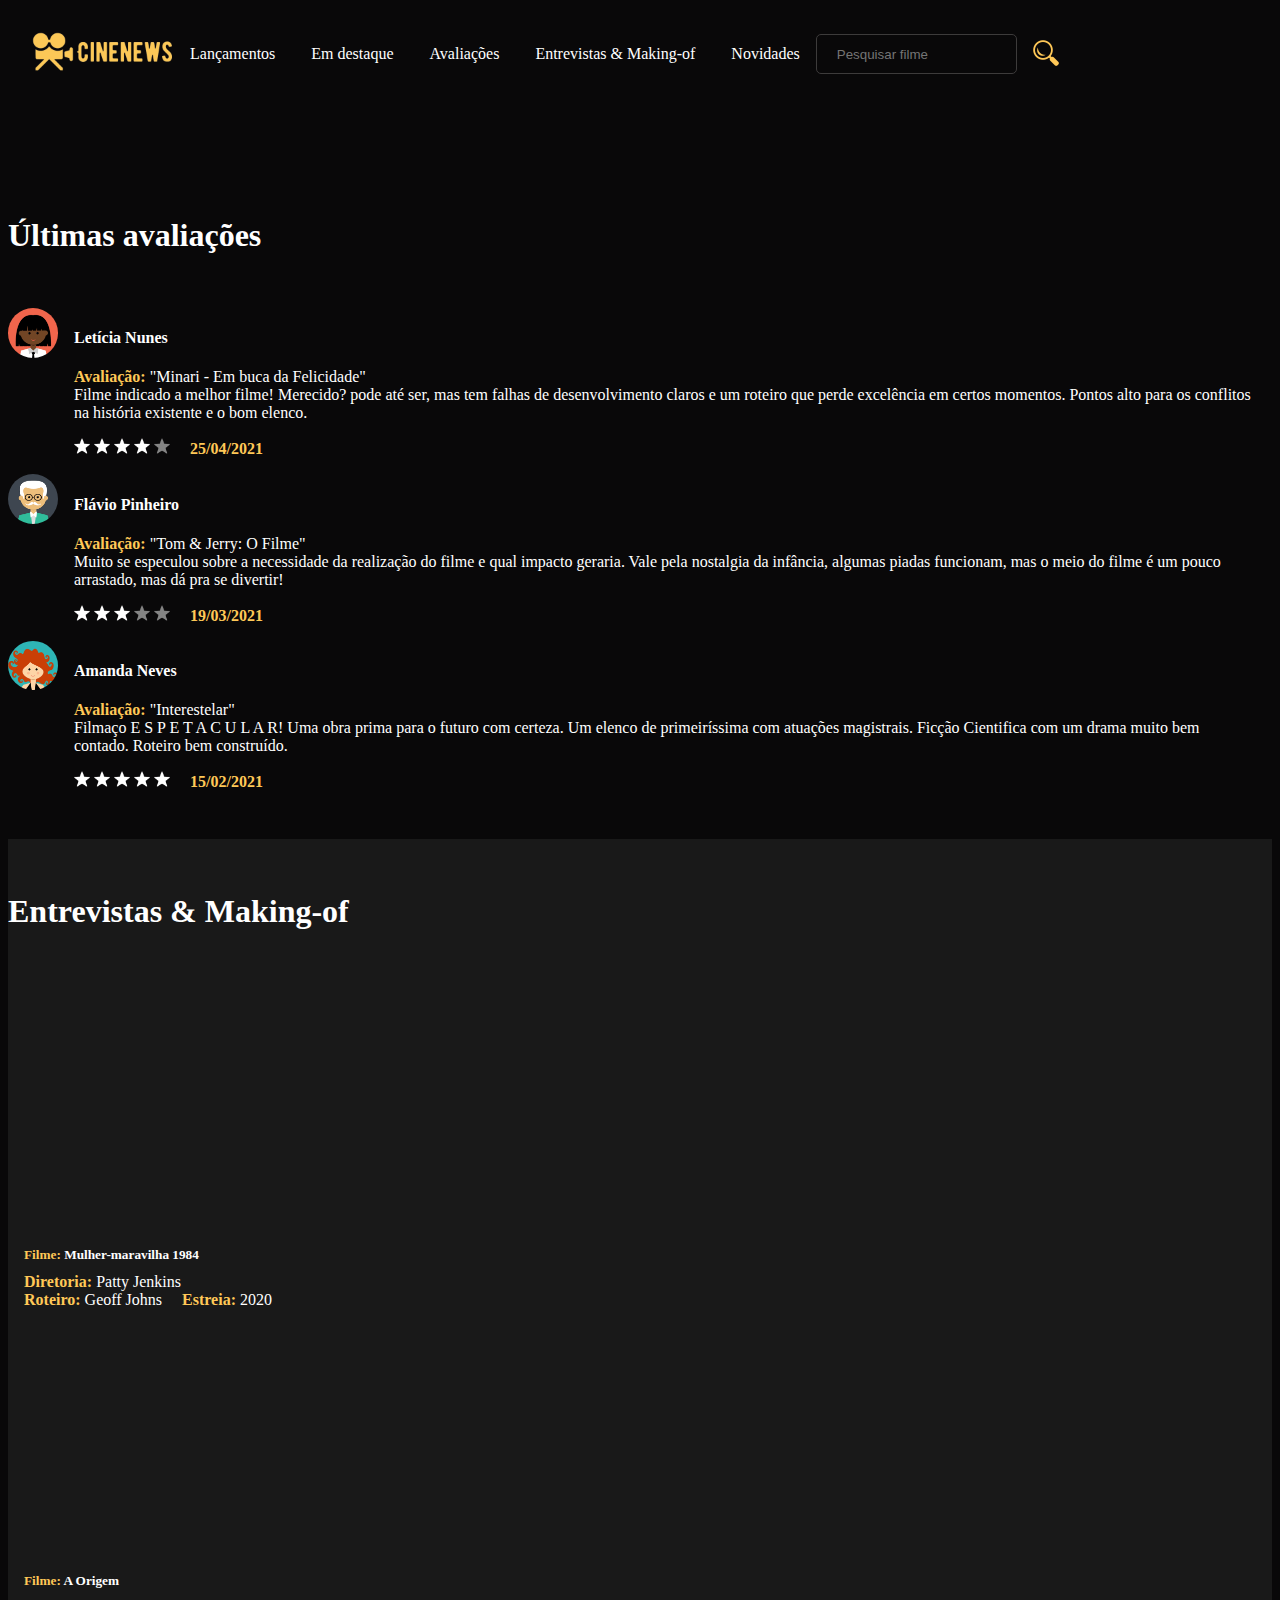
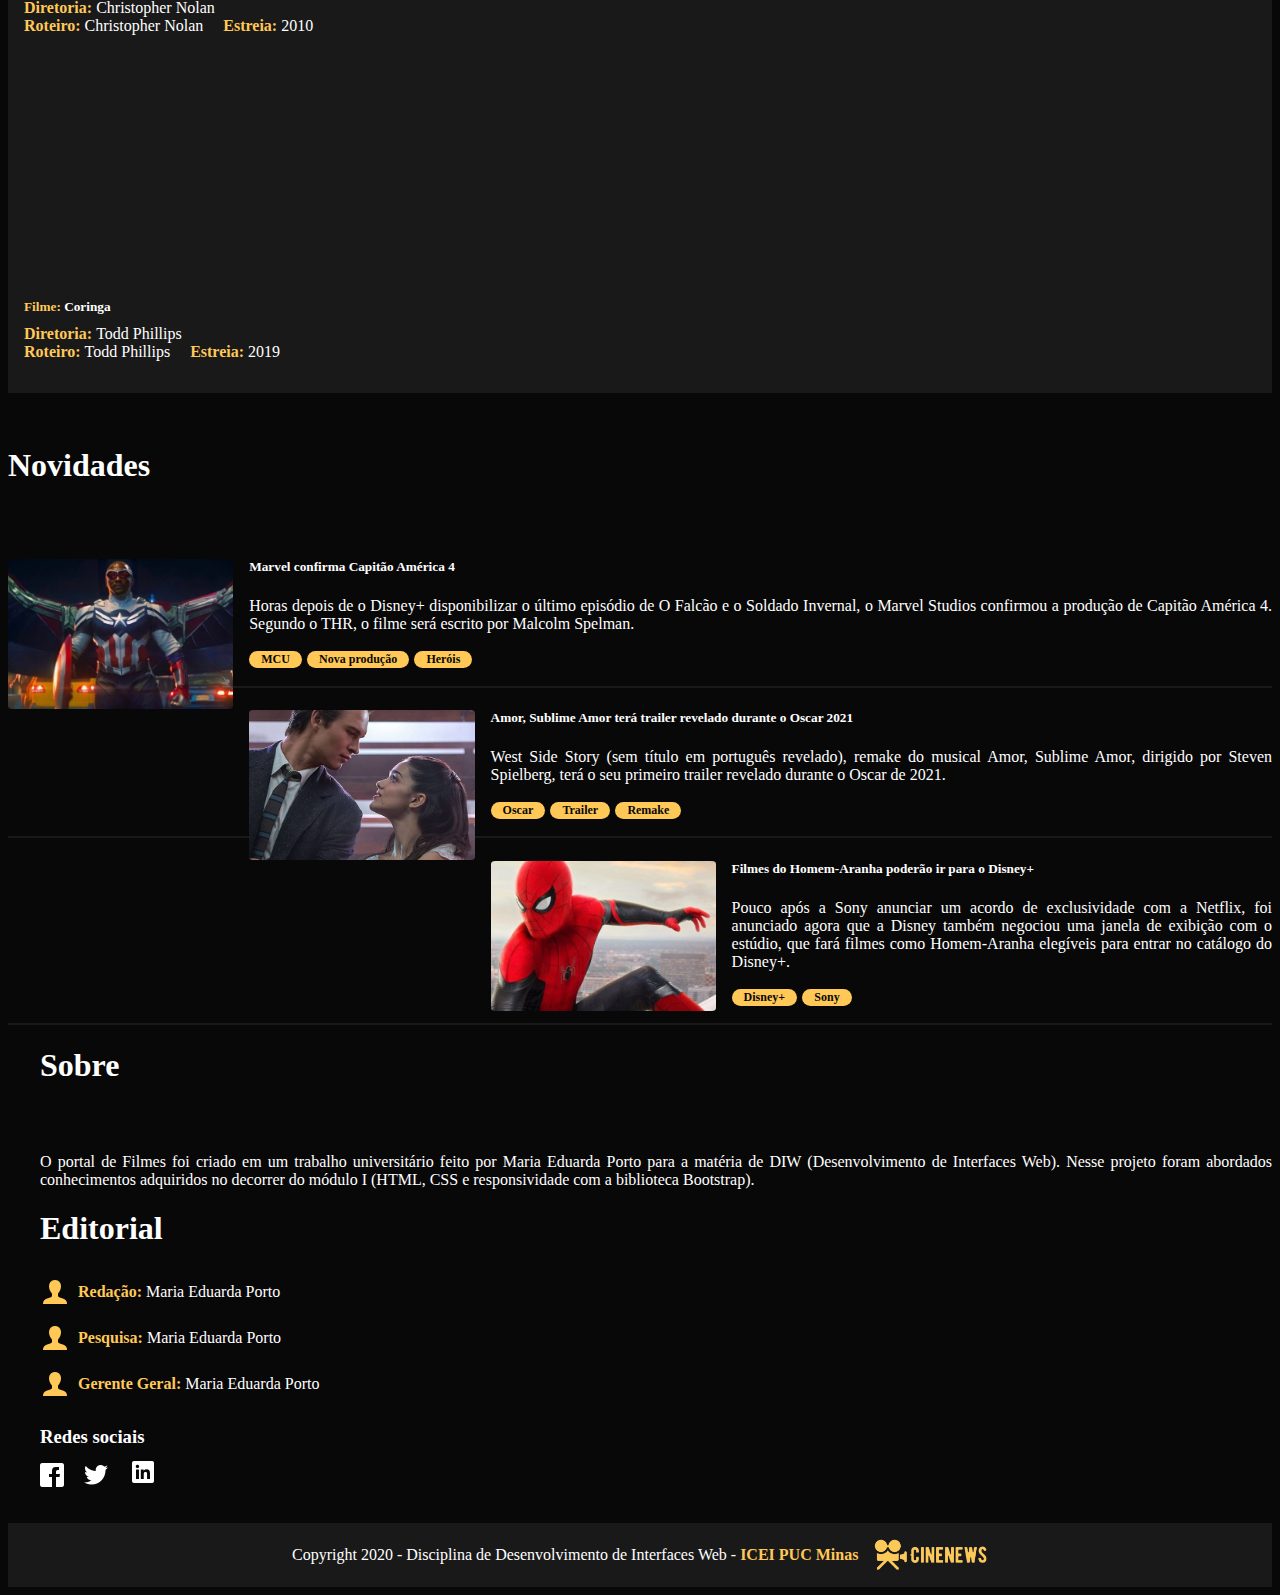
<file: MoviesPortal/index.html>
<!doctype html>
<html lang="pt-br">

<head>
    <!-- Required meta tags -->
    <meta charset="utf-8">
    <meta name="viewport" content="width=device-width, initial-scale=1">

    <!-- Bootstrap CSS -->
    <link href="https://cdn.jsdelivr.net/npm/bootstrap@5.0.0-beta3/dist/css/bootstrap.min.css" rel="stylesheet"
        integrity="sha384-eOJMYsd53ii+scO/bJGFsiCZc+5NDVN2yr8+0RDqr0Ql0h+rP48ckxlpbzKgwra6" crossorigin="anonymous">

    <!-- CSS -->
    <link rel="stylesheet" href="styles.css">

    <!-- JQuery -->
    <script src="https://code.jquery.com/jquery-3.6.0.min.js"
        integrity="sha256-/xUj+3OJU5yExlq6GSYGSHk7tPXikynS7ogEvDej/m4=" crossorigin="anonymous">
        </script>

    <!-- API The Movie DB -->
    <script src="script.js"></script>

    <title>Portal de filmes</title>
</head>

<body onload="loadContent()">
    <header class="container header">
        <div class="row menu">
            <div class="col-2 logo-container">
                <img src="imgs/logo.png" alt="Logo do site"/>
            </div>
            
            <nav class="nav-menu col-8">
                <a class="nav-item" href="#lancamentos">Lançamentos</a>
                <a class="nav-item" href="#em_destaque">Em destaque</a>
                <a class="nav-item" href="#avaliacoes">Avaliações</a>
                <a class="nav-item" href="#entrevistas_e_makingof">Entrevistas & Making-of</a>
                <a class="nav-item" href="#novidades_e_sobre">Novidades</a>
            </nav>

            <div class="input-container col-2">
                <input type="search" id="input-pesquisar" placeholder="Pesquisar filme" required/>
                <button onClick="setKeywordSearch();" type="submit" id="search-button"><img src="imgs/ic_pesquisa-ativo.png"></button>
            </div>

        </div>
    </header>
    <main>
        <div class="fundo_mais_claro">
            <section id="lancamentos" class="hidden-div">
                <div class="col-12 title_container">
                    <h1>Lançamentos</h1>
                </div>
                <div id="carouselExampleControls" class="carousel slide" data-bs-ride="carousel">
                    <div class="carousel-indicators">
                        <button type="button" data-bs-target="#carouselExampleIndicators" data-bs-slide-to="0" class="active" aria-current="true" aria-label="Slide 1"></button>
                        <button type="button" data-bs-target="#carouselExampleIndicators" data-bs-slide-to="1" aria-label="Slide 2"></button>
                        <button type="button" data-bs-target="#carouselExampleIndicators" data-bs-slide-to="2" aria-label="Slide 3"></button>
                    </div>
                    <div class="carousel-inner">
                        <div class="carousel-item active">
                            <div class="row item-lancamento" id="slide-0">            
                            </div>
                        </div>
                        <div class="carousel-item">
                            <div class="row item-lancamento" id="slide-1">            
                            </div>
                        </div>
                        <div class="carousel-item">
                            <div class="row item-lancamento" id="slide-2">            
                            </div>
                        </div>
                    </div>
                    <button class="carousel-control-prev" type="button" data-bs-target="#carouselExampleControls"
                        data-bs-slide="prev">
                        <span class="carousel-control-prev-icon" aria-hidden="true"></span>
                        <span class="visually-hidden">Previous</span>
                    </button>
                    <button class="carousel-control-next" type="button" data-bs-target="#carouselExampleControls"
                        data-bs-slide="next">
                        <span class="carousel-control-next-icon" aria-hidden="true"></span>
                        <span class="visually-hidden">Next</span>
                    </button>
                </div>
            </section>
        </div>

        <!-- Container da seção Em destaque e Avaliações -->
        <div class="container">
            <section class="row" id="em_destaque">
                <div class="col-12 title_container hidden-div">
                    <h1>Em destaque</h1>
                </div>
            </section>

            <section class="row" id="avaliacoes">
                <div class="title_container">
                    <h1>Últimas avaliações</h1>
                </div>

                <div class="col-12 col-sm-12 col-md-12 col-lg-4 avaliacao">
                    <div class="foto_avaliador_container">
                        <img class="foto_avaliador" src="imgs/avaliadores/avaliador-01.png" alt="Avaliador 01">
                    </div>

                    <div class="conteudo_avaliacao">
                        <h4>Letícia Nunes</h4>
                        <div class="texto_avaliacao">
                            <p>
                                <span class="highlight">Avaliação: </span> "Minari - Em buca da Felicidade"<br>
                                Filme indicado a melhor filme! Merecido? pode até ser, mas tem falhas de desenvolvimento
                                claros e um roteiro que perde excelência em certos momentos. Pontos alto para os
                                conflitos
                                na história existente e o bom elenco.
                            </p>
                        </div>

                        <div class="estrelas_avaliacao_usuario">
                            <img class="estrela_avaliacao_usuario" src="imgs/estrela-preenchida.png" alt="estrelinha" />
                            <img class="estrela_avaliacao_usuario" src="imgs/estrela-preenchida.png" alt="estrelinha" />
                            <img class="estrela_avaliacao_usuario" src="imgs/estrela-preenchida.png" alt="estrelinha" />
                            <img class="estrela_avaliacao_usuario" src="imgs/estrela-preenchida.png" alt="estrelinha" />
                            <img class="estrela_avaliacao_usuario estrela_desativada" src="imgs/estrela-preenchida.png"
                                alt="estrelinha" />
                            <text><span class="highlight">25/04/2021</span><text>
                        </div>
                    </div>
                </div>

                <div class="col-12 col-sm-12 col-md-12 col-lg-4 avaliacao">
                    <div class="foto_avaliador_container">
                        <img class="foto_avaliador" src="imgs/avaliadores/avaliador-02.png" alt="Avaliador 02">
                    </div>

                    <div class="conteudo_avaliacao">
                        <div class="texto_avaliacao">
                            <h4>Flávio Pinheiro</h4>
                            <p>
                                <span class="highlight">Avaliação: </span> "Tom & Jerry: O Filme"<br>
                                Muito se especulou sobre a necessidade da realização do filme e
                                qual impacto geraria. Vale pela nostalgia da infância, algumas piadas funcionam, mas o
                                meio do filme é um pouco arrastado, mas dá pra se divertir!
                            </p>
                        </div>


                        <div class="estrelas_avaliacao_usuario">
                            <img class="estrela_avaliacao_usuario" src="imgs/estrela-preenchida.png" alt="estrelinha" />
                            <img class="estrela_avaliacao_usuario" src="imgs/estrela-preenchida.png" alt="estrelinha" />
                            <img class="estrela_avaliacao_usuario" src="imgs/estrela-preenchida.png" alt="estrelinha" />
                            <img class="estrela_avaliacao_usuario estrela_desativada" src="imgs/estrela-preenchida.png"
                                alt="estrelinha" />
                            <img class="estrela_avaliacao_usuario estrela_desativada" src="imgs/estrela-preenchida.png"
                                alt="estrelinha" />
                            <text><span class="highlight">19/03/2021</span><text>
                        </div>
                    </div>
                </div>

                <div class="col-12 col-sm-12 col-md-12 col-lg-4 avaliacao avaliacao_para_esconder">
                    <div class="foto_avaliador_container">
                        <img class="foto_avaliador" src="imgs/avaliadores/avaliador-03.png" alt="Avaliador 03">
                    </div>

                    <div class="conteudo_avaliacao">
                        <div class="texto_avaliacao">
                            <h4>Amanda Neves</h4>
                            <p>
                                <span class="highlight">Avaliação: </span> "Interestelar"<br>
                                Filmaço E S P E T A C U L A R! Uma obra prima para o futuro com certeza.
                                Um elenco de primeiríssima com atuações magistrais.
                                Ficção Cientifica com um drama muito bem contado. Roteiro bem construído.
                            </p>
                        </div>

                        <div class="estrelas_avaliacao_usuario">
                            <img class="estrela_avaliacao_usuario" src="imgs/estrela-preenchida.png" alt="estrelinha" />
                            <img class="estrela_avaliacao_usuario" src="imgs/estrela-preenchida.png" alt="estrelinha" />
                            <img class="estrela_avaliacao_usuario" src="imgs/estrela-preenchida.png" alt="estrelinha" />
                            <img class="estrela_avaliacao_usuario" src="imgs/estrela-preenchida.png" alt="estrelinha" />
                            <img class="estrela_avaliacao_usuario" src="imgs/estrela-preenchida.png" alt="estrelinha" />
                            <text><span class="highlight">15/02/2021</span><text>
                        </div>
                    </div>
                </div>
            </section>
        </div>
        <div class="fundo_mais_claro">
            <div class="container">
                <section class="row" id="entrevistas_e_makingof">
                    <div class="col-12 title_container">
                        <h1>Entrevistas & Making-of</h1>
                    </div>

                    <div class="col-12 col-sm-12 col-lg-4 entrevista">
                        <div class="video_entrevista">
                            <iframe src="https://www.youtube.com/embed/1A_a_xkSEV4" title="YouTube video player"
                                frameborder="0"
                                allow="accelerometer; autoplay; clipboard-write; encrypted-media; gyroscope; picture-in-picture"
                                allowfullscreen></iframe>
                        </div>
                        <div class="descricao_entrevista">
                            <h5><span class="highlight">Filme: </span>Mulher-maravilha 1984</h5>
                            <text class="nome_diretoria"><span class="highlight">Diretoria: </span>Patty Jenkins</text>
                            <text><span class="highlight">Roteiro: </span>Geoff Johns</text>
                            <text><span class="highlight">Estreia: </span>2020</text>
                        </div>
                    </div>

                    <div class="col-12 col-sm-12 col-lg-4 entrevista">
                        <div class="video_entrevista">
                            <iframe src="https://www.youtube.com/embed/ft9vFjwCvJE" title="YouTube video player"
                                frameborder="0"
                                allow="accelerometer; autoplay; clipboard-write; encrypted-media; gyroscope; picture-in-picture"
                                allowfullscreen></iframe>
                        </div>
                        <div class="descricao_entrevista">
                            <h5><span class="highlight">Filme: </span>A Origem</h5>
                            <text class="nome_diretoria"><span class="highlight">Diretoria: </span>Christopher
                                Nolan</text>
                            <text><span class="highlight">Roteiro: </span>Christopher Nolan</text>
                            <text><span class="highlight">Estreia: </span>2010</text>
                        </div>
                    </div>

                    <div class="col-12 col-sm-12 col-lg-4 entrevista">
                        <div class="video_entrevista">
                            <iframe src="https://www.youtube.com/embed/mox0_xGO-Do" title="YouTube video player"
                                frameborder="0"
                                allow="accelerometer; autoplay; clipboard-write; encrypted-media; gyroscope; picture-in-picture"
                                allowfullscreen></iframe>
                        </div>
                        <div class="descricao_entrevista">
                            <h5><span class="highlight">Filme: </span>Coringa</h5>
                            <text class="nome_diretoria"><span class="highlight">Diretoria: </span>Todd Phillips</text>
                            <text><span class="highlight">Roteiro: </span>Todd Phillips</text>
                            <text><span class="highlight">Estreia: </span>2019</text>
                        </div>
                    </div>
                </section>
            </div>
        </div>

        <!-- Container de novidades, sobre e editorial -->

        <div class="container">
            <section class="row" id="novidades_e_sobre">
                <div class="col-12 col-sm-12 col-md-8 col-lg-8 novidades">

                    <div class="title_container">
                        <h1>Novidades</h1>
                    </div>

                    <div class="novidade">
                        <div class="img_novidade_container">
                            <img src="imgs/novidades/novidade-01.jpg" alt="Novidade 01">
                        </div>

                        <div class="conteudo_novidade">
                            <h5>Marvel confirma Capitão América 4</h5>
                            <p>
                                Horas depois de o Disney+ disponibilizar o último episódio de O Falcão e o Soldado
                                Invernal,
                                o Marvel Studios confirmou a produção de Capitão América 4. Segundo o THR, o filme será
                                escrito
                                por Malcolm Spelman.
                            </p>
                            <div class="tags">
                                <text class="tag_novidade">MCU</text>
                                <text class="tag_novidade">Nova produção</text>
                                <text class="tag_novidade">Heróis</text>
                            </div>
                        </div>
                    </div>

                    <div class="novidade">
                        <div class="img_novidade_container">
                            <img src="imgs/novidades/novidade-02.jpg" alt="Novidade 02">
                        </div>

                        <div class="conteudo_novidade">
                            <h5>Amor, Sublime Amor terá trailer revelado durante o Oscar 2021</h5>
                            <p>
                                West Side Story (sem título em português revelado), remake do musical Amor, Sublime
                                Amor,
                                dirigido por Steven Spielberg, terá o seu primeiro trailer revelado durante o Oscar de
                                2021.
                            </p>
                            <div class="tags">
                                <text class="tag_novidade">Oscar</text>
                                <text class="tag_novidade">Trailer</text>
                                <text class="tag_novidade">Remake</text>
                            </div>
                        </div>
                    </div>

                    <div class="novidade">
                        <div class="img_novidade_container">
                            <img src="imgs/novidades/novidade-03.jpg" alt="Novidade 03">
                        </div>

                        <div class="conteudo_novidade">
                            <h5>Filmes do Homem-Aranha poderão ir para o Disney+</h5>
                            <p>
                                Pouco após a Sony anunciar um acordo de exclusividade com a Netflix,
                                foi anunciado agora que a Disney também negociou uma janela de exibição com o estúdio,
                                que fará filmes como Homem-Aranha elegíveis para entrar no catálogo do Disney+.
                            </p>
                            <div class="tags">
                                <text class="tag_novidade">Disney+</text>
                                <text class="tag_novidade">Sony</text>
                            </div>
                        </div>
                    </div>

                </div>

                <div class="col-12 col-sm-12 col-md-4 col-lg-4 sobre_editorial">
                    <div class="sobre">
                        <div class="title_container">
                            <h1>Sobre</h1>
                        </div>
                        <p>
                            O portal de Filmes foi criado em um trabalho universitário 
                            feito por Maria Eduarda Porto para a matéria de DIW (Desenvolvimento de Interfaces Web). 
                            Nesse projeto foram abordados conhecimentos adquiridos no decorrer do módulo I (HTML, CSS e responsividade com a biblioteca Bootstrap).
                        </p>
                    </div>
                    <div class="editorial">
                        <h1>Editorial</h1>
                        <div class="item_editorial">
                            <img src="imgs/perfil_amarelo.png" alt="Icone de uma pessoa">
                            <text><span class="highlight">Redação: </span> Maria Eduarda Porto</text>
                        </div>
                        <div class="item_editorial">
                            <img src="imgs/perfil_amarelo.png" alt="Icone de uma pessoa">
                            <text><span class="highlight">Pesquisa: </span> Maria Eduarda Porto</text>
                        </div>
                        <div class="item_editorial">
                            <img src="imgs/perfil_amarelo.png" alt="Icone de uma pessoa">
                            <text><span class="highlight">Gerente Geral: </span> Maria Eduarda Porto</text>
                        </div>
                    </div>
                    <div class="redes_sociais">
                        <h3>Redes sociais</h3>
                        <a href="https://www.facebook.com" target="_blank">
                            <img class="logo_rede_social" src="imgs/redes_sociais/facebook-logo.png" alt="facebook">
                        </a>

                        <a href="https://www.twitter.com" target="_blank">
                            <img class="logo_rede_social" src="imgs/redes_sociais/twitter-logo.png" alt="twitter">
                        </a>
                        <a href="https://linkedin.com/in/eduardaporto" target="_blank">
                            <img class="logo_rede_social" src="imgs/redes_sociais/linkedin-logo.png" alt="Linkedin">
                        </a>
                    </div>
                </div>
            </section>
        </div>

    </main>

    <footer>
        <text>Copyright 2020 - Disciplina de Desenvolvimento de Interfaces Web - <span class="highlight">ICEI PUC Minas</span></text>
        <img src="imgs/logo.png" alt="Logo do site"/>
    </footer>

    <script src="https://cdn.jsdelivr.net/npm/bootstrap@5.0.0-beta3/dist/js/bootstrap.bundle.min.js"
        integrity="sha384-JEW9xMcG8R+pH31jmWH6WWP0WintQrMb4s7ZOdauHnUtxwoG2vI5DkLtS3qm9Ekf" crossorigin="anonymous">
        </script>
</body>

</html>
</file>
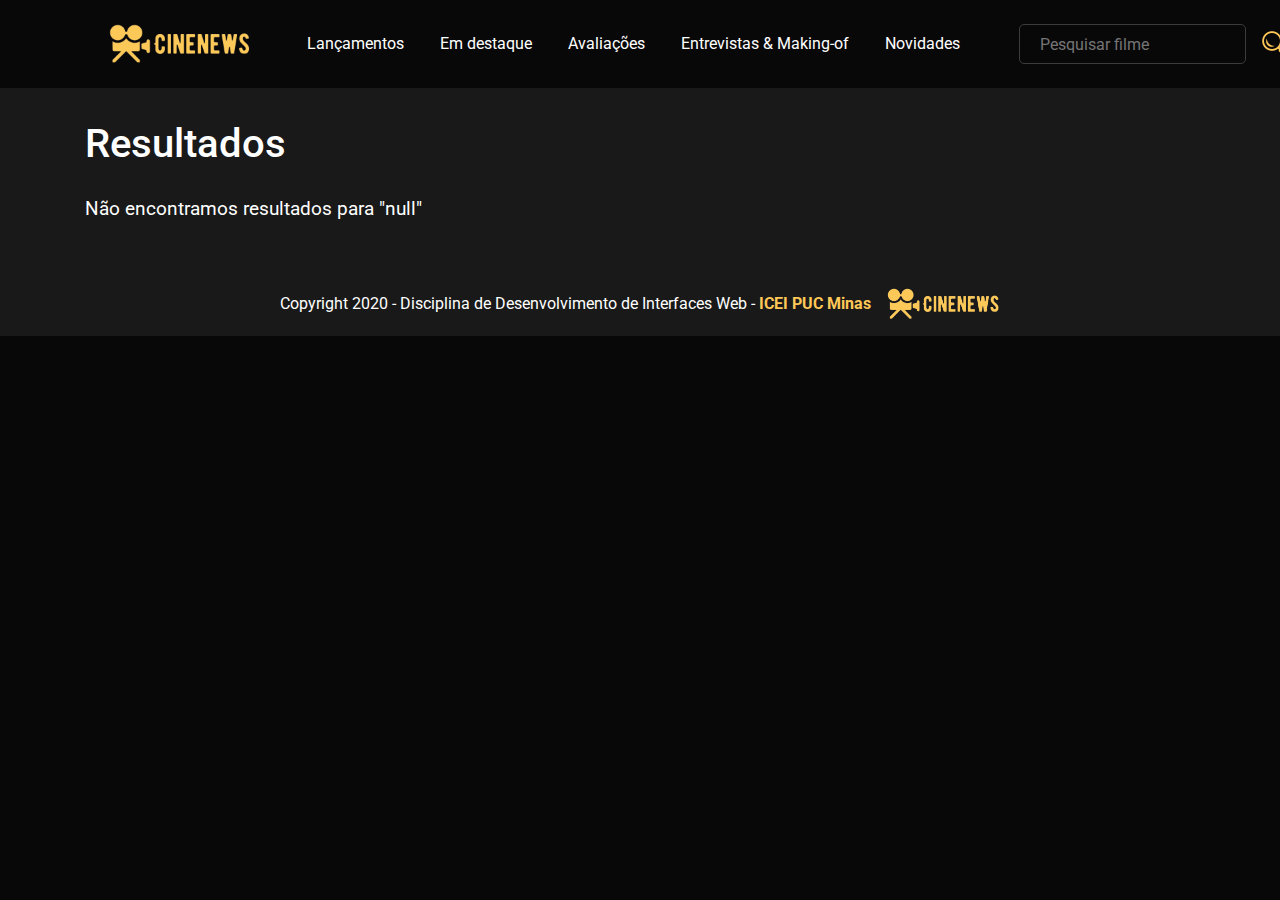
<file: MoviesPortal/search.html>
<!doctype html>
<html lang="pt-br">

<head>
    <!-- Required meta tags -->
    <meta charset="utf-8">
    <meta name="viewport" content="width=device-width, initial-scale=1">

    <!-- Fonts Google-->
    <link rel="preconnect" href="https://fonts.gstatic.com">
    <link href="https://fonts.googleapis.com/css2?family=Roboto:wght@100;300;400&display=swap" rel="stylesheet">

    <!-- Bootstrap CSS -->
    <link rel="stylesheet" href="https://maxcdn.bootstrapcdn.com/bootstrap/4.0.0/css/bootstrap.min.css"
        integrity="sha384-Gn5384xqQ1aoWXA+058RXPxPg6fy4IWvTNh0E263XmFcJlSAwiGgFAW/dAiS6JXm" crossorigin="anonymous">

    <!-- Custom CSS -->
    <link rel="stylesheet" href="styles.css">

    <title>Portal de filmes</title>
</head>

<body onload="getSearchResults()">

    <!-- Navigation Bar-->
    <header class="container header">
        <div class="row menu">
            <div class="col-2 logo-container">
                <img src="imgs/logo.png" alt="Logo do site"/>
            </div>
            
            <nav class="nav-menu col-8">
                <a class="nav-item" href="index.html#lancamentos">Lançamentos</a>
                <a class="nav-item" href="index.html#em_destaque">Em destaque</a>
                <a class="nav-item" href="index.html#avaliacoes">Avaliações</a>
                <a class="nav-item" href="index.html#entrevistas_e_makingof">Entrevistas & Making-of</a>
                <a class="nav-item" href="index.html#novidades_e_sobre">Novidades</a>
            </nav>

            <div class="input-container col-2">
                <input type="search" id="input-pesquisar" placeholder="Pesquisar filme" required/>
                <button onClick="setKeywordSearch();" type="submit" id="search-button"><img src="imgs/ic_pesquisa-ativo.png"></button>
            </div>

        </div>
    </header>

    <!-- Resultados da pesquisa -->
    <div class="fundo_mais_claro">
        <div class="container">
            <section class="row" id="section-search">
                <div class="col-12 title-container">
                    <h1>Resultados</h1>
                    <p id="texto-busca"></p>
                </div>

            </section>
        </div>


        <footer>
            <text>Copyright 2020 - Disciplina de Desenvolvimento de Interfaces Web - <span class="highlight">ICEI PUC Minas</span></text>
            <img src="imgs/logo.png" alt="Logo do site"/>
        </footer>

        <!-- Bootstrap -->
        <script src="https://code.jquery.com/jquery-3.2.1.slim.min.js"
            integrity="sha384-KJ3o2DKtIkvYIK3UENzmM7KCkRr/rE9/Qpg6aAZGJwFDMVNA/GpGFF93hXpG5KkN"
            crossorigin="anonymous"></script>
        <script src="https://cdnjs.cloudflare.com/ajax/libs/popper.js/1.12.9/umd/popper.min.js"
            integrity="sha384-ApNbgh9B+Y1QKtv3Rn7W3mgPxhU9K/ScQsAP7hUibX39j7fakFPskvXusvfa0b4Q"
            crossorigin="anonymous"></script>
        <script src="https://maxcdn.bootstrapcdn.com/bootstrap/4.0.0/js/bootstrap.min.js"
            integrity="sha384-JZR6Spejh4U02d8jOt6vLEHfe/JQGiRRSQQxSfFWpi1MquVdAyjUar5+76PVCmYl"
            crossorigin="anonymous"></script>


        <!-- JQuery -->
        <script src="https://code.jquery.com/jquery-3.6.0.min.js"
            integrity="sha256-/xUj+3OJU5yExlq6GSYGSHk7tPXikynS7ogEvDej/m4=" crossorigin="anonymous">
            </script>

        <!-- API The Movie DB -->
        <script src="script.js"></script>

</body>

</html>
</file>
<file: MoviesPortal/styles.css>
body {
    background-color: #090809;
    color: white;
}

.fundo_mais_claro {
    background-color: #191919;
}

.highlight {
    color: #ffc857;
    font-weight: bold;
}

.estrela_desativada {
    opacity: 0.5;
}

.dropdown {
    float: right;
    display: inline;
}
section {
    padding: 2em 0;
}

.title_container {
    padding-bottom: 2em;
}

/* Menu de navegação */

.logo-container > img {
    max-height: 2.5em;
}

.menu {
    display: flex;
    padding: 1.5em;
    align-items: center;
}

.nav-item {
    color: white;
    padding: 1em;
    text-decoration: none;
}

.nav-item:hover {
    color: #ffc857;
}

#input-pesquisar {
    background-color: #090809;
    padding-left: 20px;
    height: 100%;
    border: 1px solid #3d3b3b;
    border-radius: 5px;
    color: white;
    display: inline;
}

#input-pesquisar:focus {
    outline: none;
    border-color: #ffc857;
}

#search-button {
    background-color: #090809;
    border: none;
    display: inline;
    margin-left: 10px;
}

.input-container {
    float: left;
    height: 40px;
    display: flex;
}

.carousel-control-prev {
    margin-left: -15%;
}

.carousel-control-next {
    margin-right: -15%;
}

.carousel-indicators {
    margin-bottom: -3em;
}

#lancamentos {
    padding-bottom: 6em;
}

.carousel-indicators > .active {
    background-color: #ffc857;
}

/* Aba Lançamentos */

#lancamentos {
    padding-left: 10%;
    padding-right: 10%;
}

#lancamentos h1 {
    text-align: center;
}

.descricao_lancamento {
    padding: 1em;
}

.descricao_lancamento h2 {
    color: white;
    text-decoration: none;
}

.video {
    width: 100%;
    height: 100%;
    min-height: 20em;
}

.video img {
    width: 100%;
    height: 100%;
    border-radius: 2%;
}

.direcao_do_filme {
    text-align: justify;
    margin-bottom: 1em;
}

.direcao_do_filme > text {
    padding-right: 1em;
}

.sinopse {
    text-align: justify;
    margin-top: 1em;
}

.estrela_avaliacao {
    max-width: 1.5em;
}

.elenco {
    margin-bottom: 1em;
}

.separador_ator {
    margin: 0.5em;
}

.carrossel {
    align-items: center;
    display: flex;
    justify-content: center;
    margin: 2em 0 1em 0;
}

/* Aba destaques */

#em_destaque h1 {
    display: inline;
}

.hidden-div {
    display: none;
}

.destaque img {
    max-width: 100%;
    max-height: 100%;
    border-radius: 2%;
}

.destaque {
    margin-top: 1em;
    margin-bottom: 1em;
}

.div_carregar_mais {
    margin-top: 2em;
    text-align: right;
}

.carregar_mais {
    color: #ffc857;
}

.destaque p {
    text-align: center;
    font-size: 1.2em;
    text-decoration: none;
    color: white;
    padding: 0.5em;
}

/* Aba Avaliações */

.avaliacao {
    display: flex;
    margin-bottom: 1em;
    padding-right: 1em;
}

.foto_avaliador {
    border-radius: 50%;
    object-fit: cover;
    max-width: 50px;
}

.conteudo_avaliacao {
    padding-left: 1em;
}

.texto-avaliacao > p {
    text-align: justify;
}

.estrelas_avaliacao_usuario > text {
    margin-left: 1em;
}

.estrela_avaliacao_usuario {
    width: 1em;
}

/* Aba Entrevistas */

#entrevistas_e_makingof {
    padding-bottom: 2em;
}

.entrevista {
    padding: 0 1em;
}

.video_entrevista > iframe {
    width: 100%;
    min-height: 250px;
}

.descricao_entrevista > h5 {
    margin: 0.75em 0;
}

.nome_diretoria {
    display: block;
}

.descricao_entrevista > text {
    margin-right: 1em;
}

/* Novidades */

.novidade {
    border-bottom: 2px solid #191919;
    padding-bottom: 1em;
    margin-bottom: 1em;
}

.img_novidade_container > img {
    border-radius: 2%;
    max-height: 150px;
    max-width: 100%;
}

.img_novidade_container {
    float: left;
    margin: 0 1em 1em 0;
    height: 100%;
    align-items: center;
    display: flex;
    justify-content: center;
}

.conteudo_novidade > p {
    text-align: justify;
}

.tag_novidade {
    padding: 0.1em 1em;
    border-radius: 1em;
    margin: 0.1em 0.1em 0.1em 0;
    font-size: 0.75em;
    background-color: #ffc857;
    color: #090809;
    font-weight: 550;
    display: inline-block;
}

.sobre_editorial {
    padding-left: 2em;
}

.sobre > p {
    text-align: justify;
}

/* Editorial */

.item_editorial {
    padding: 0.5em 0;
    display: flex;
    align-items: center;
}

.item_editorial > img {
    padding-right: 0.5em;
}

.editorial {
    margin: 0.5em 0;
}

/* Redes sociais */

.redes_sociais > h3 {
    margin-bottom: 0.5em;
}

.redes_sociais > a {
    text-decoration: none;
}

.logo_rede_social {
    max-width: 3em;
    max-height: 3em;
    margin-right: 1em;
}

/* Footer */
footer {
    background-color: #191919;
    display: flex;
    align-items: center;
    justify-content: center;
    padding: 1em;
}

footer > img {
    margin-left: 1em;
    max-height: 2em;
}

/* Search */

.search-invalid {
    border-color: red !important;
}

#texto-busca {
    padding-top: 1em;
    font-size: 1.2em;
}

/* Media Queries */

/* Small */
@media screen and (max-width:576px) {
    .direcao_do_filme > text {
        display: block;
        max-width: 100%;
    }

    .elenco > text {
        display: block;
    }

    .separador_ator {
        display: none;
    }

    .dropdown {
        display: none;
    }

    .header_destaque {
        align-items: center;
        display: flex;
        justify-content: center;
    }  

    section {
        padding-left: 5%;
        padding-right: 5%;
    }

    .img_novidade_container {
        width: 100%;
        margin-right: 0;
    }

    .img_novidade_container > img {
        max-height: 250px;
    }

    .div_carregar_mais {
        align-items: center;
        display: flex;
        justify-content: center;
    } 

    .sobre_editorial {
        padding-top: 1em;
        padding-left: 1em;
    }

    /* Esconde cards quando ocupa a largura toda */
    .destaque_para_esconder {
        display: none;
    }

    .avaliacao_para_esconder {
        display: none;
    }
}

/* Large */
@media screen and (max-width:992px) {
    .descricao_lancamento {
        margin-top: 1.5em;
    }

    .video_coluna {
        padding: 0;
    }

    .entrevista {
        padding: 1em;
    }  

    #entrevistas_e_makingof {
        align-items: center;
        display: flex;
        justify-content: center;
    }

    #em_destaque {
        align-items: center;
        display: flex;
        justify-content: center;
    }

    .div_carregar_mais {
        margin-top: 1em;
    }

    .nav-menu {
        display: none;
    }

    .input-container {
        display: none;
    } 

    .menu {
        align-items: center;
        display: flex;
        justify-content: center;
    }
}
</file>
